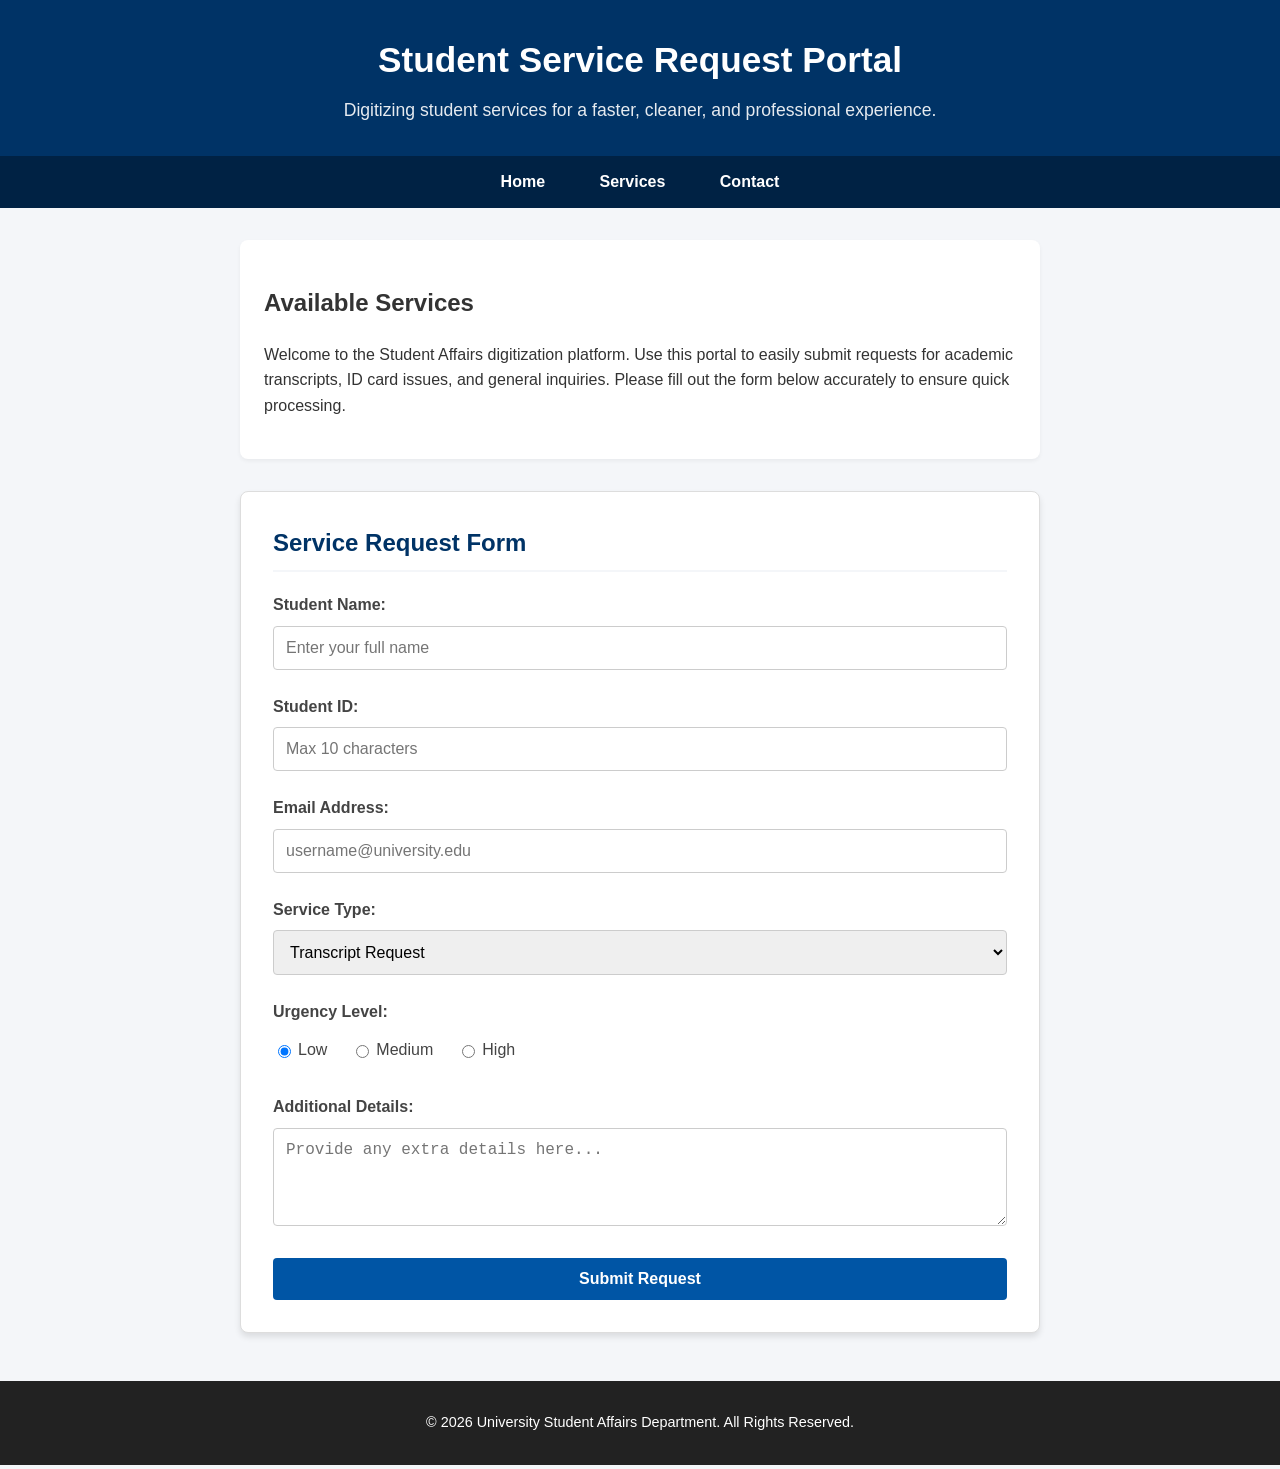
<file: Mid/index.html>
<!DOCTYPE html>
<html lang="en">
<head>
    <meta charset="UTF-8">
    <meta name="viewport" content="width=device-width, initial-scale=1.0">
    <title>Student Service Request Portal</title>
    <link rel="stylesheet" href="style.css">
</head>
<body>

    <header>
        <h1>Student Service Request Portal</h1>
        <p>Digitizing student services for a faster, cleaner, and professional experience.</p>
    </header>

    <nav>
        <a href="#home">Home</a>
        <a href="#services">Services</a>
        <a href="#contact">Contact</a>
    </nav>

    <main>
        <section class="description-section">
            <h2>Available Services</h2>
            <p>Welcome to the Student Affairs digitization platform. Use this portal to easily submit requests for academic transcripts, ID card issues, and general inquiries. Please fill out the form below accurately to ensure quick processing.</p>
        </section>

        <div class="form-container">
            <h2>Service Request Form</h2>
            <form action="#" method="POST">
                
                <div class="form-group">
                    <label for="student-name">Student Name:</label>
                    <input type="text" id="student-name" name="student_name" required placeholder="Enter your full name">
                </div>

                <div class="form-group">
                    <label for="student-id">Student ID:</label>
                    <input type="text" id="student-id" name="student_id" maxlength="10" required placeholder="Max 10 characters">
                </div>

                <div class="form-group">
                    <label for="email">Email Address:</label>
                    <input type="email" id="email" name="email" required placeholder="username@university.edu">
                </div>

                <div class="form-group">
                    <label for="service-type">Service Type:</label>
                    <select id="service-type" name="service_type">
                        <option value="transcript">Transcript Request</option>
                        <option value="id-card">ID Card Issue</option>
                        <option value="inquiry">General Inquiry</option>
                    </select>
                </div>

                <div class="form-group">
                    <label>Urgency Level:</label>
                    <div class="radio-group">
                        <label><input type="radio" name="urgency" value="low" checked> Low</label>
                        <label><input type="radio" name="urgency" value="medium"> Medium</label>
                        <label><input type="radio" name="urgency" value="high"> High</label>
                    </div>
                </div>

                <div class="form-group">
                    <label for="details">Additional Details:</label>
                    <textarea id="details" name="details" rows="4" placeholder="Provide any extra details here..."></textarea>
                </div>

                <button type="submit" class="submit-btn">Submit Request</button>
            </form>
        </div>
    </main>

    <footer>
        <p>&copy; 2026 University Student Affairs Department. All Rights Reserved.</p>
    </footer>

</body>
</html>
</file>
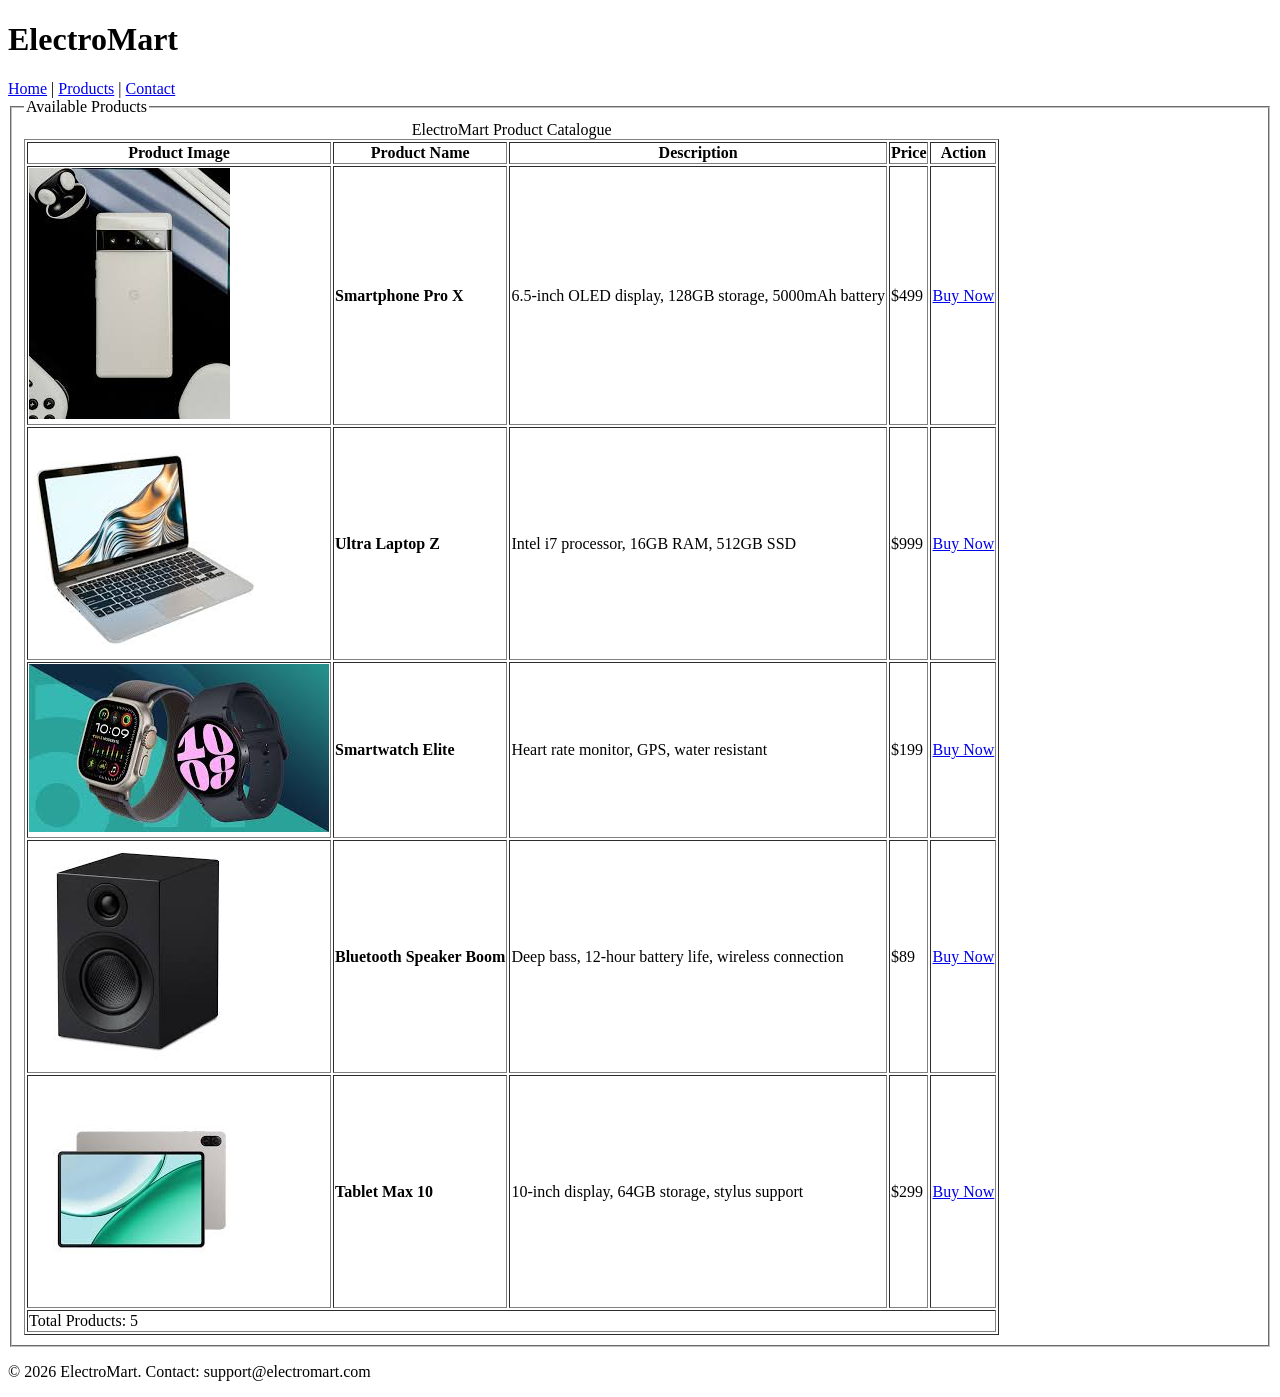
<file: Mid/labtask1.html>
<!DOCTYPE html>
<html>

<head>
    <title>ElectroMart - Product Catalogue</title>
    <meta name="author" content="ElectroMart Team">
    <meta name="description" content="Product catalogue for electronic items">
</head>

<body>

    <header>
        <h1>ElectroMart</h1>

        <nav>
            <a href="#">Home</a> |
            <a href="#">Products</a> |
            <a href="#">Contact</a>
        </nav>
    </header>

    <main>

        <fieldset>
            <legend>Available Products</legend>

            <table border="1">

                <caption>ElectroMart Product Catalogue</caption>

                <tr>
                    <th>Product Image</th>
                    <th>Product Name</th>
                    <th>Description</th>
                    <th>Price</th>
                    <th>Action</th>
                </tr>

                <tr>
                    <td><img src="images/smartphone.jpg" alt="Smartphone"></td>
                    <td><b>Smartphone Pro X</b></td>
                    <td>6.5-inch OLED display, 128GB storage, 5000mAh battery</td>
                    <td>$499</td>
                    <td><a href="#">Buy Now</a></td>
                </tr>

                <tr>
                    <td><img src="images/laptop.jpg" alt="Laptop"></td>
                    <td><b>Ultra Laptop Z</b></td>
                    <td>Intel i7 processor, 16GB RAM, 512GB SSD</td>
                    <td>$999</td>
                    <td><a href="#">Buy Now</a></td>
                </tr>

                <tr>
                    <td><img src="images/smartwatch.jpg" alt="Smartwatch"></td>
                    <td><b>Smartwatch Elite</b></td>
                    <td>Heart rate monitor, GPS, water resistant</td>
                    <td>$199</td>
                    <td><a href="#">Buy Now</a></td>
                </tr>

                <tr>
                    <td><img src="images/speaker.jpg" alt="Speaker"></td>
                    <td><b>Bluetooth Speaker Boom</b></td>
                    <td>Deep bass, 12-hour battery life, wireless connection</td>
                    <td>$89</td>
                    <td><a href="#">Buy Now</a></td>
                </tr>

                <tr>
                    <td><img src="images/tablet.jpg" alt="Tablet"></td>
                    <td><b>Tablet Max 10</b></td>
                    <td>10-inch display, 64GB storage, stylus support</td>
                    <td>$299</td>
                    <td><a href="#">Buy Now</a></td>
                </tr>

                <tr>
                    <td colspan="5">Total Products: 5</td>
                </tr>

            </table>

        </fieldset>

    </main>

    <footer>
        <p>© 2026 ElectroMart. Contact: support@electromart.com</p>
    </footer>

</body>

</html>
</file>
<file: Mid/style.css>
/* Apply a readable font to the entire page */
body {
    font-family: 'Segoe UI', Tahoma, Geneva, Verdana, sans-serif;
    line-height: 1.6;
    margin: 0;
    padding: 0;
    background-color: #f4f6f9;
    color: #333;
}

/* Style header with background color and spacing */
header {
    background-color: #003366;
    color: #ffffff;
    text-align: center;
    padding: 2rem 1rem;
}

header h1 {
    margin: 0 0 0.5rem 0;
    font-size: 2.2rem;
}

header p {
    margin: 0;
    font-size: 1.1rem;
    opacity: 0.9;
}

/* Style navigation bar with background colors and spacing */
nav {
    background-color: #002244;
    padding: 0.8rem;
    text-align: center;
}

nav a {
    color: #ffffff;
    text-decoration: none;
    margin: 0 15px;
    font-weight: bold;
    padding: 5px 10px;
    transition: background-color 0.3s ease, color 0.3s ease;
}

/* Add hover effect to navigation links */
nav a:hover {
    background-color: #0055a5;
    border-radius: 4px;
}

/* Main layouts and sections styling */
main {
    max-width: 800px;
    margin: 2rem auto;
    padding: 0 1rem;
}

.description-section {
    background: #ffffff;
    padding: 1.5rem;
    margin-bottom: 2rem;
    border-radius: 8px;
    box-shadow: 0 2px 4px rgba(0,0,0,0.05);
}

/* Center the form and apply borders/shadows */
.form-container {
    background: #ffffff;
    padding: 2rem;
    border: 1px solid #dddddd;
    border-radius: 8px;
    box-shadow: 0 4px 6px rgba(0, 0, 0, 0.1);
}

.form-container h2 {
    margin-top: 0;
    color: #003366;
    border-bottom: 2px solid #f4f6f9;
    padding-bottom: 0.5rem;
}

/* Style form labels and inputs */
.form-group {
    margin-bottom: 1.5rem;
}

.form-group label {
    display: block;
    margin-bottom: 0.5rem;
    font-weight: 600;
    color: #444;
}

.form-group input[type="text"],
.form-group input[type="email"],
.form-group select,
.form-group textarea {
    width: 100%;
    padding: 0.75rem;
    border: 1px solid #cccccc;
    border-radius: 4px;
    font-size: 1rem;
    box-sizing: border-box;
}

/* Focus state for inputs */
.form-group input:focus,
.form-group select:focus,
.form-group textarea:focus {
    outline: none;
    border-color: #0055a5;
}

/* Layout for radio buttons */
.radio-group {
    display: flex;
    gap: 1.5rem;
    padding-top: 0.25rem;
}

.radio-group label {
    font-weight: normal;
    cursor: pointer;
    display: flex;
    align-items: center;
    gap: 0.25rem;
}

/* Style the submit button and add hover effect */
.submit-btn {
    background-color: #0055a5;
    color: white;
    padding: 0.75rem 1.5rem;
    border: none;
    border-radius: 4px;
    font-size: 1rem;
    font-weight: bold;
    cursor: pointer;
    width: 100%;
    transition: background-color 0.3s ease;
}

.submit-btn:hover {
    background-color: #003366;
}

/* Footer styling */
footer {
    background-color: #222222;
    color: #ffffff;
    text-align: center;
    padding: 1rem;
    margin-top: 3rem;
    font-size: 0.9rem;
}
</file>
